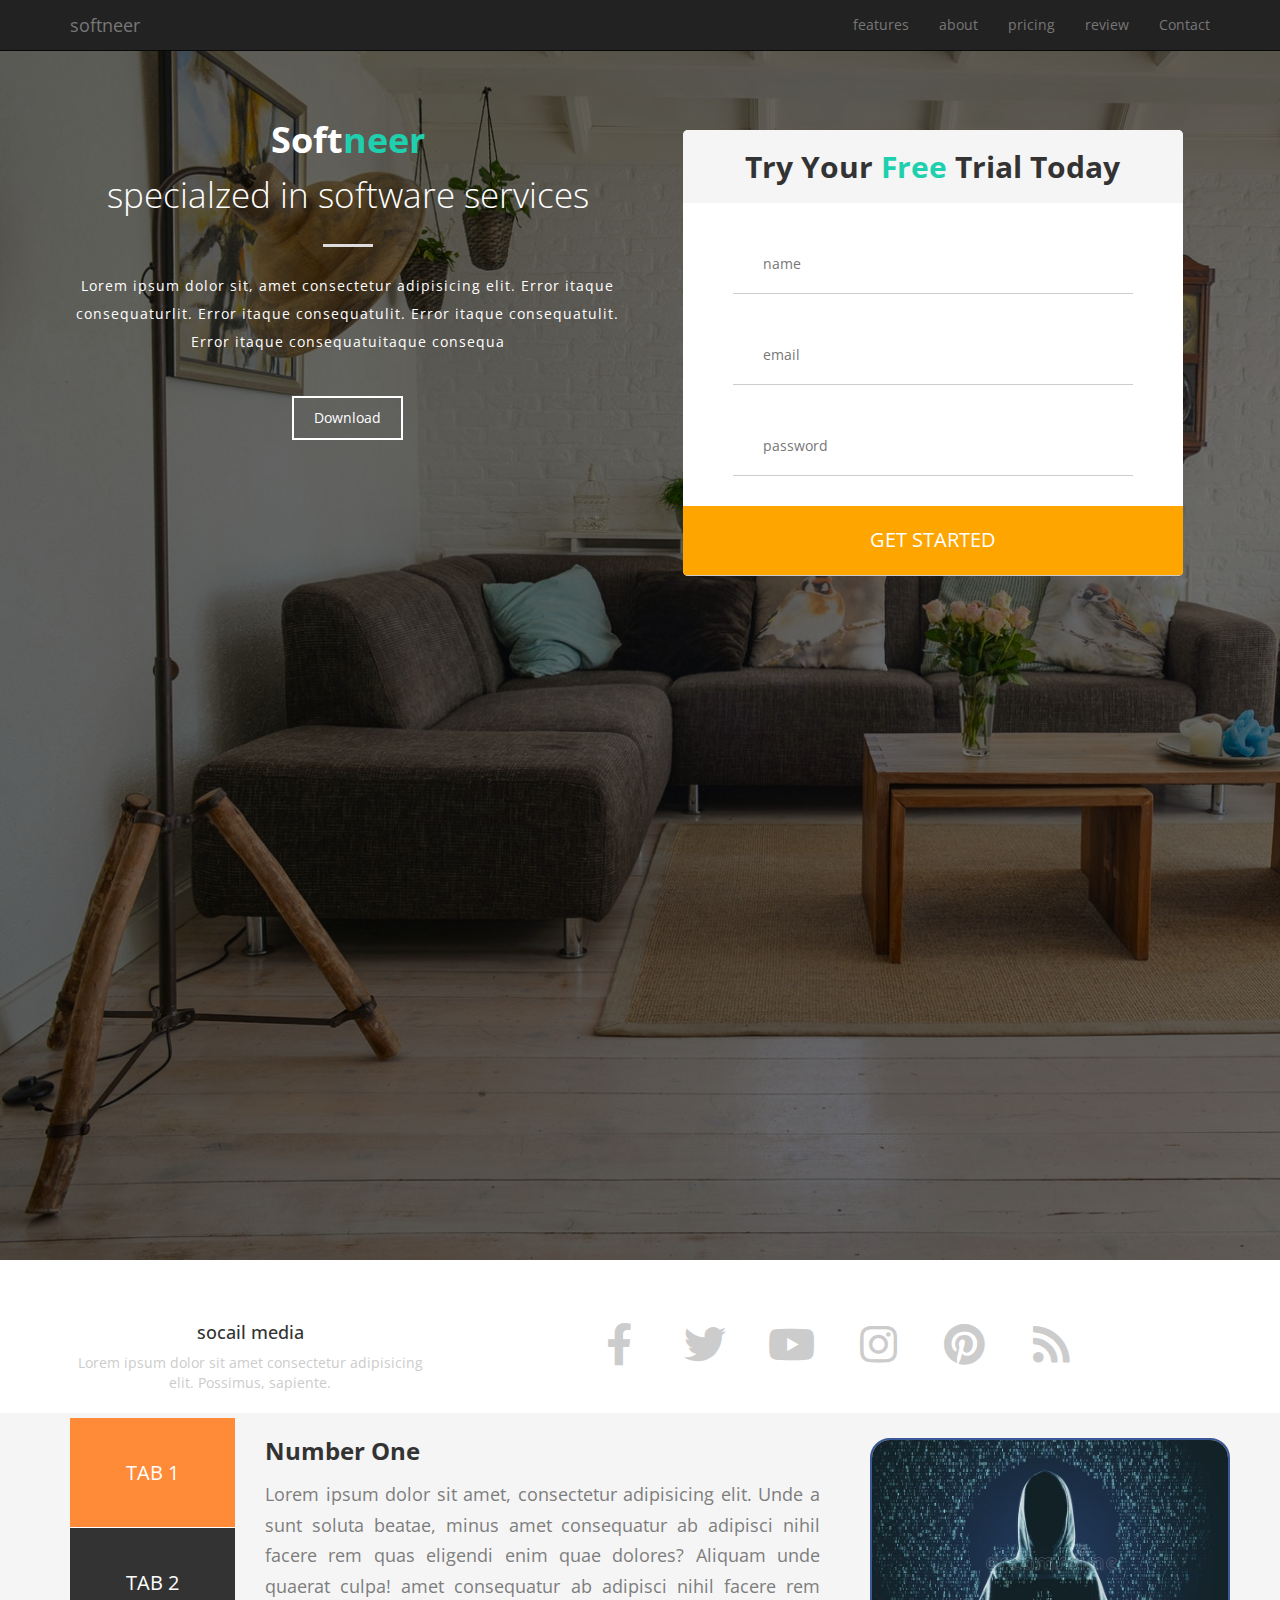
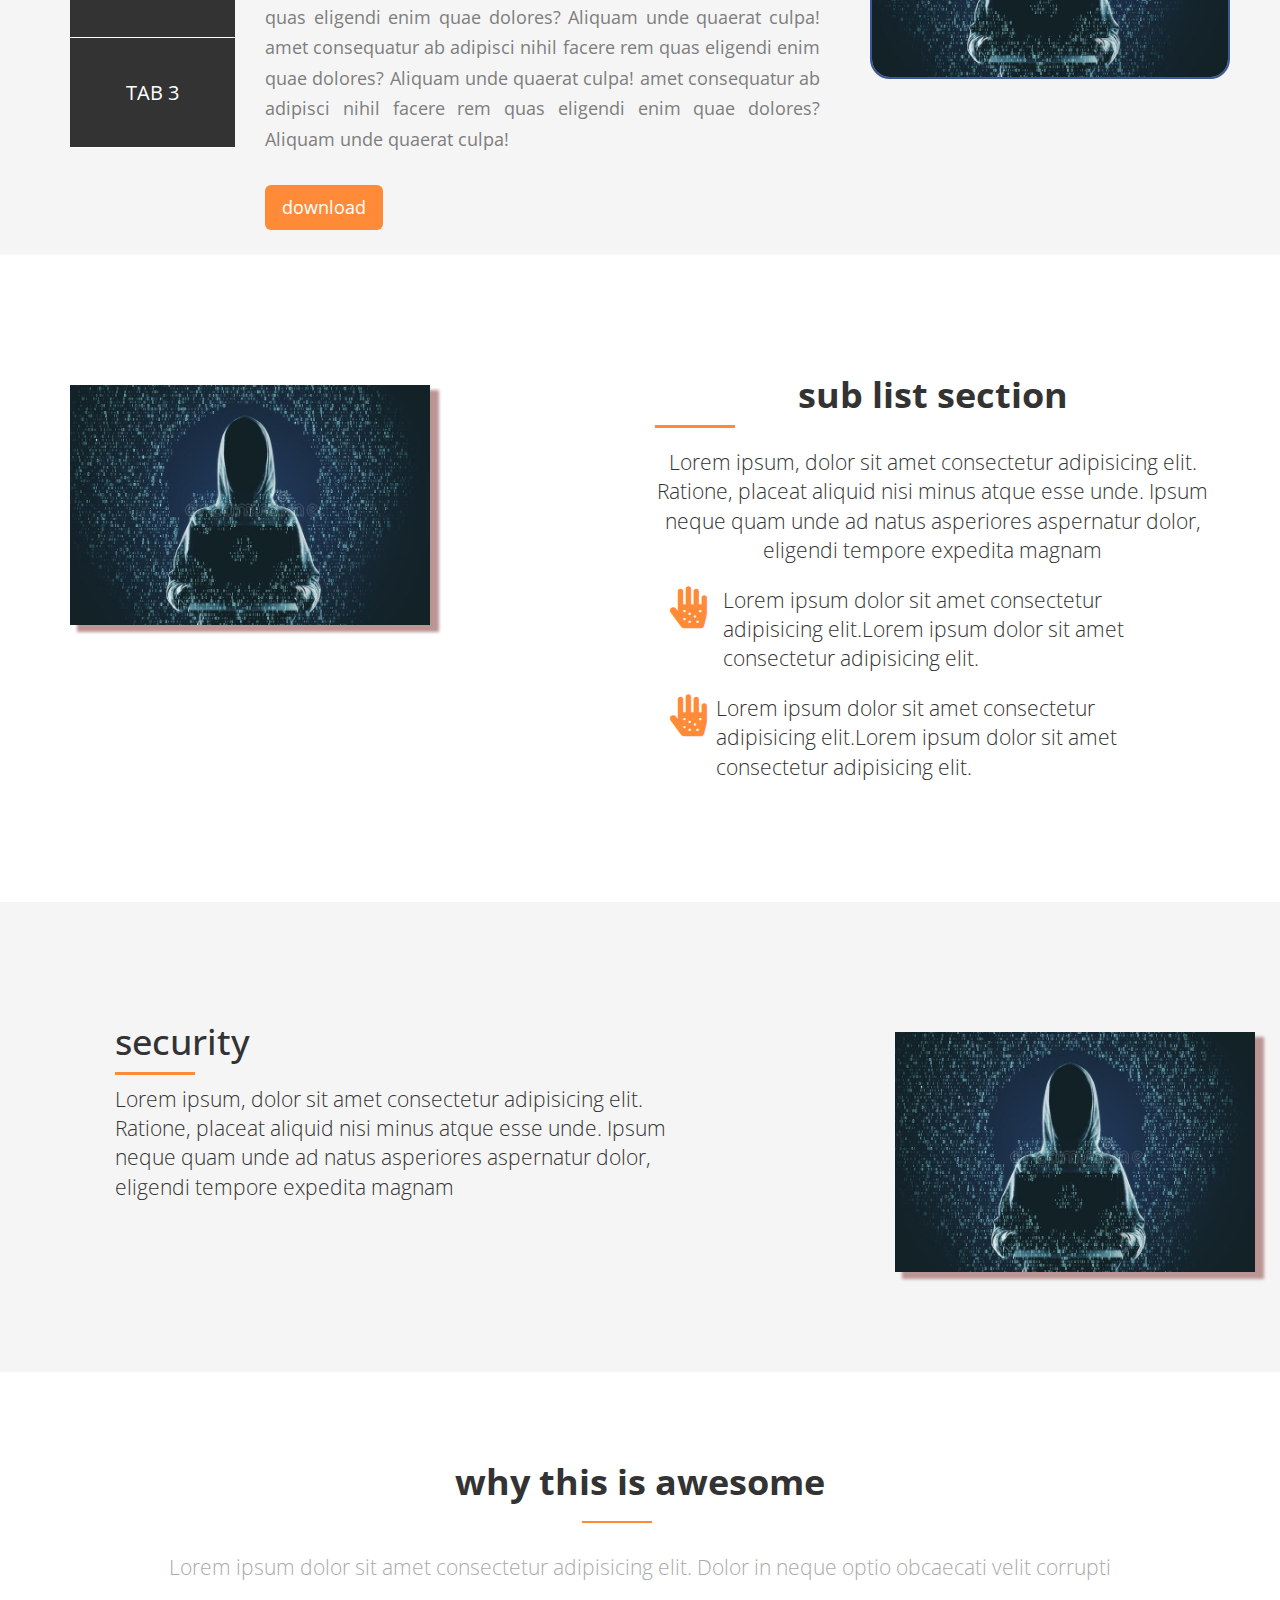
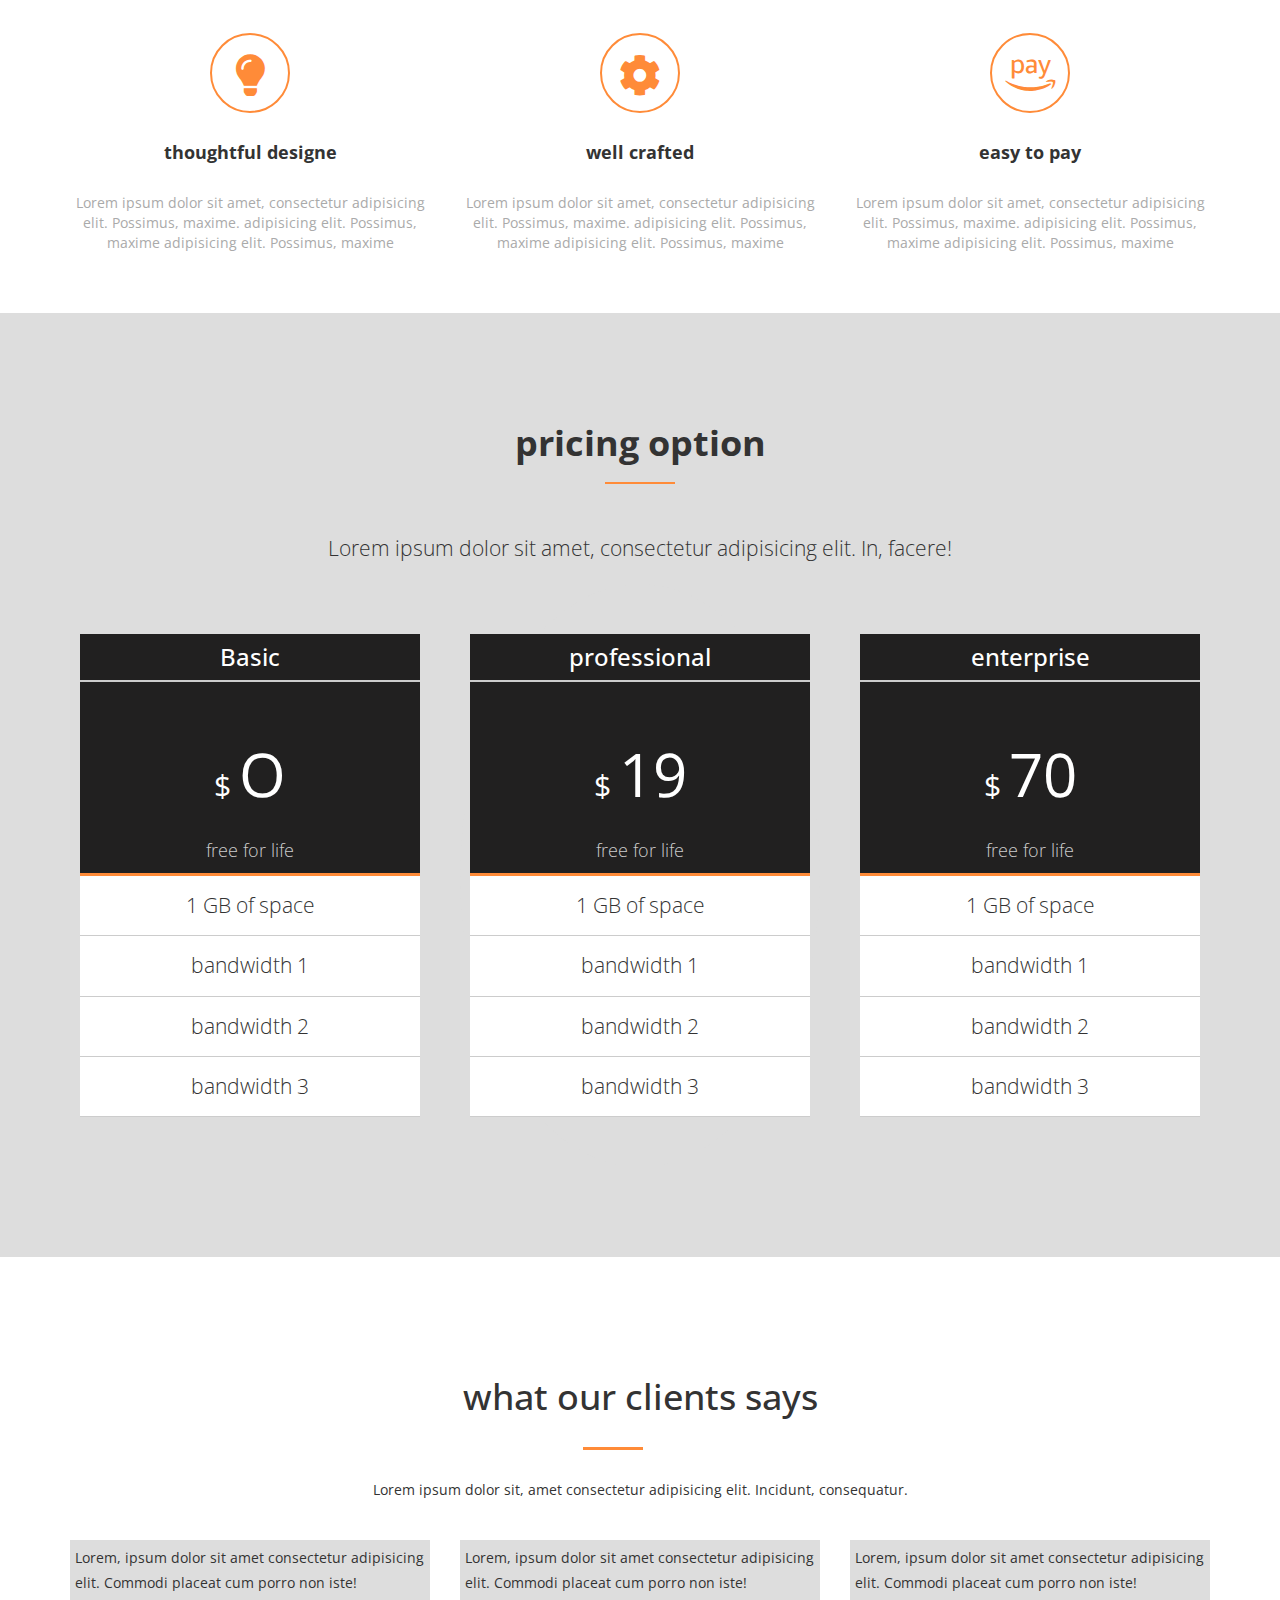
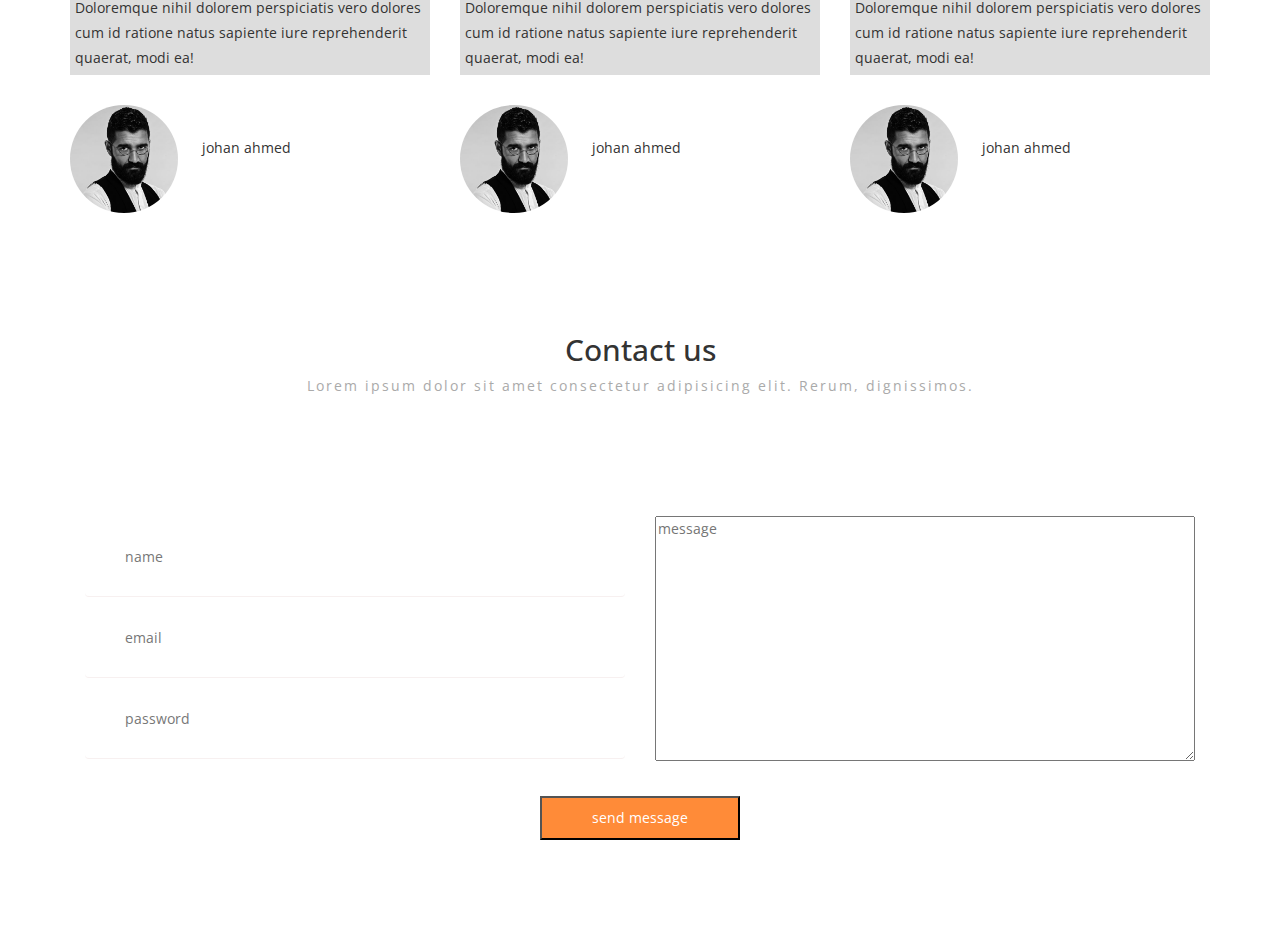
<file: index.html>
<!doctype html>
<html lang="en">
  <head>
    <!-- Required meta tags -->
    <meta charset="utf-8">
    <meta name="viewport" content="width=device-width, initial-scale=1, shrink-to-fit=no">

    <!-- Bootstrap CSS -->
    <link rel="stylesheet" href="css/bootstrap.css">
    <link rel="stylesheet" href="css/testcss.css">
    <link rel="stylesheet" href="css/all.min.css">
    <link href="https://fonts.googleapis.com/css2?family=Open+Sans:ital,wght@0,300;0,400;1,300&display=swap" rel="stylesheet">

    <title>Hello, world!</title>
  </head>
  <body>  
    <nav class="navbar navbar-inverse navbar-fixed-top" role="navigation" id="navbar">
      <div class="container">
        <!-- Brand and toggle get grouped for better mobile display -->
        <div class="navbar-header ">
          <button type="button" class="navbar-toggle" data-toggle="collapse" data-target="#x">
            <span class="sr-only">Toggle navigation</span>
            <span class="icon-bar"></span>
            <span class="icon-bar"></span>
            <span class="icon-bar"></span>
          </button>
          <a class="navbar-brand" href="#">softneer</a>
        </div>
    
        <div class="collapse navbar-collapse" id="x">
        
          <ul class="nav navbar-nav navbar-right ">
            <li><a href="#">features</a></li>
            <li><a href="#">about</a></li>
            <li><a href="#">pricing </a></li>
            <li><a href="#">review</a></li>
            <li><a href="#">Contact</a></li>


          </ul>
        </div><!-- /.navbar-collapse -->
      </div><!-- /.container-fluid -->
    </nav>  
      <div class="header">
        <div class="overlay">
          <div class="container">
            <div class="row">
              <div class="col-lg-6">
                <h1 class="text-center-xs text-center-sm">Soft<span>neer</span></h1>
                <p class="lead text-center-xs text-center-sm">specialzed in  software services </p>
                <p class="text-center-xs text-center-sm">Lorem ipsum dolor sit, amet consectetur adipisicing elit. Error itaque consequaturlit. Error itaque consequatulit. Error itaque consequatulit. Error itaque consequatuitaque consequa
                </p>
                <button class="text-center-xs">Download</button>
              </div>
              <div class="col-lg-6 ">
                <form class="center-block ">
                  <h2 class="text-center">try your <span>free</span> trial today </h2>
                  <input class="form-control" type="text" placeholder="name">
                  <input class = "form-control" type="email" placeholder="email">
                  <input class="form-control" type="password" placeholder="password">
                  <input class="sub btn btn-block" type="submit" value="get Started">

                </form>
              </div>

            </div>

          </div>

        </div>

      </div>
      
      <div class="social-section">
        <div class="container">
          <div class="row ">
            <div class="col-md-4 col-xs-12">
            <h4 class="text-center-xs text-center-sm">socail media</h4>
            <p class="text-center-xs text-center-sm">Lorem ipsum dolor sit amet consectetur adipisicing elit. Possimus, sapiente.</p>
            </div>
            <div class="col-md-8 col-xs-12 text-center-sm">
               <i class="fab fa-facebook-f fa-3x fa-fw  "></i>
               <i class="fab fa-twitter fa-3x fa-fw"></i>
               <i class="fab fa-youtube fa-3x fa-fw"></i>
               <i class="fab fa-instagram fa-3x fa-fw"></i>
               <i class="fab fa-pinterest fa-3x fa-fw"></i>
               <i class="fas fa-rss fa-3x fa-fw"></i>
              </div>
          </div>
        </div>
      </div>

      <div class="tab-section">
        <div class="container">
          <div class="row">
            <div class="col-md-2 col-xs-4">
              <ul class="item-switch list-unstyled tab-switch text-center">
                <li data-class='tab-one' class="selected">tab 1</li>
                <li data-class="tab-two" >tab 2</li>
                <li  data-class="tab-three">tab 3</li>
              </ul>
            </div>
            <div class="col-md-6  col-xs-8">
              <div class="tab-content">
                <div class="tabs tab-one">
                  <h3>Number One</h3>
                  <p>Lorem ipsum dolor sit amet, consectetur adipisicing elit. Unde a sunt soluta beatae, minus 
                    amet consequatur ab adipisci nihil facere rem quas eligendi enim quae dolores? Aliquam unde quaerat culpa!
                    amet consequatur ab adipisci nihil facere rem quas eligendi enim quae dolores? Aliquam unde quaerat culpa!
                    amet consequatur ab adipisci nihil facere rem quas eligendi enim quae dolores? Aliquam unde quaerat culpa!
                    amet consequatur ab adipisci nihil facere rem quas eligendi enim quae dolores? Aliquam unde quaerat culpa!

                  </p>
                  <button class="btn btn-lg">download</button>

                </div>
                <div class="tabs tab-two">
                  <h3>Number Twe</h3>
                  <p>Lorem ipsum dolor sit amet, consectetur adipisicing elit. Unde a sunt soluta beatae, minus 
                    amet consequatur ab adipisci nihil facere rem quas eligendi enim quae dolores? Aliquam unde quaerat culpa!
                    amet consequatur ab adipisci nihil facere rem quas eligendi enim quae dolores? Aliquam unde quaerat culpa!
                    amet consequatur ab adipisci nihil facere rem quas eligendi enim quae dolores? Aliquam unde quaerat culpa!
                    amet consequatur ab adipisci nihil facere rem quas eligendi enim quae dolores? Aliquam unde quaerat culpa!

                  </p>
                  <button class="btn btn-lg">download</button>

                </div>

                <div class="tabs tab-three">
                  <h3>Number Three </h3>
                  <p>Lorem ipsum dolor sit amet, consectetur adipisicing elit. Unde a sunt soluta beatae, minus 
                    amet consequatur ab adipisci nihil facere rem quas eligendi enim quae dolores? Aliquam unde quaerat culpa!
                    amet consequatur ab adipisci nihil facere rem quas eligendi enim quae dolores? Aliquam unde quaerat culpa!
                    amet consequatur ab adipisci nihil facere rem quas eligendi enim quae dolores? Aliquam unde quaerat culpa!
                    amet consequatur ab adipisci nihil facere rem quas eligendi enim quae dolores? Aliquam unde quaerat culpa!

                  </p>
                  <button class="btn btn-lg">download</button>

                </div>

              </div>  
            </div>
            <div class="col-md-4 third"> 
              <img class="img-responsive center-block" src="images/hack.jpg" alt="">
            </div>

          </div>
        </div>
      </div>

      <div class="article">
        <div class="container">
          <div class="row">
            <div class="col-lg-4 col-xs-12 col-sm-6">
              <img class="img-responsive center-block" src="images/hack.jpg" alt="">
            </div>
            <div class="col-lg-6 col-lg-offset-2 col-xs-12 col-sm-6">
                <h5 class="h1 text-center-xs text-center-sm">sub list section</h2>
                <p class="lead text-center-xs text-center-sm">Lorem ipsum, dolor sit amet consectetur adipisicing elit. Ratione, placeat aliquid nisi minus atque esse unde. Ipsum neque quam unde ad natus asperiores aspernatur dolor, eligendi tempore expedita magnam</p>
                <i class="fas fa-allergies col-lg-1 fa-3x fa-fw col-xs-2"></i>
                <p class="col-lg-10 col-xs-10 lead">Lorem ipsum dolor sit amet consectetur adipisicing elit.Lorem ipsum dolor sit amet consectetur adipisicing elit. </p>
                <i class="fas fa-allergies col-lg-1 fa-3x col-xs-2"></i>
                <p class="col-lg-11 lead col-xs-10">Lorem ipsum dolor sit amet consectetur adipisicing elit.Lorem ipsum dolor sit amet consectetur adipisicing elit. </p>
            </div>

          </div>
        </div>
      </div>

      <!--start new section -->
      <div class="context ">
        <div class="container">
          <div class="row">
           
            <div class="col-lg-6">
                <h5 class="h1 text-center-xs">security</h2>
                <p class="lead text-center-xs">Lorem ipsum, dolor sit amet consectetur adipisicing elit. Ratione, placeat aliquid nisi minus atque esse unde. Ipsum neque quam unde ad natus asperiores aspernatur dolor, eligendi tempore expedita magnam</p>
            </div>
            <div class="col-lg-4  col-lg-offset-2">
              <img class="img-responsive center-block" src="images/hack.jpg" alt="">
            </div>

          </div>
        </div>
      </div>
      <!--start awesome section-->
      <div class="awesome text-center">
        <div class="container">
          <div class="row">
            <div class="head text-center">
              <h4 class="h1">why this is awesome</h4>
              <p class="lead">Lorem ipsum dolor sit amet consectetur adipisicing elit. Dolor in neque optio obcaecati velit corrupti</p>
            </div>
              <div class="col-lg-4">
                <i class="fas fa-lightbulb text-center fa-3x"></i>
                <h4 class="text-center">thoughtful designe </h2>
                <p>Lorem ipsum dolor sit amet, consectetur adipisicing elit. Possimus, maxime. adipisicing elit. Possimus, maxime adipisicing elit. Possimus, maxime</p>
              </div>
              <div class="col-lg-4 ">
                <i class="fas fa-cog center-block text-center fa-3x"></i>
                <h4 class="text-center">well crafted </h2>
                <p>Lorem ipsum dolor sit amet, consectetur adipisicing elit. Possimus, maxime. adipisicing elit. Possimus, maxime adipisicing elit. Possimus, maxime</p>
              </div>
              <div class="col-lg-4">
                <i class="fab fa-amazon-pay center-block text-center fa-3x"></i>
                <h4 class="text-center">easy to pay </h2>
                <p>Lorem ipsum dolor sit amet, consectetur adipisicing elit. Possimus, maxime. adipisicing elit. Possimus, maxime adipisicing elit. Possimus, maxime</p>
              </div>

            </div>
          </div>
      </div>
    
   <div class="price text-center">
     <div class="container">
       <h2 class="h1 text-center">pricing option </h2>
        <p class="lead text-center">Lorem ipsum dolor sit amet, consectetur adipisicing elit. In, facere!</p> 

       <div class="row">
         <div class="col-lg-4 col-sm-6">
           <div class="box">
           <h3>Basic</h3>
           <div>$ <span>O</span> </div>

            <p class="lead">free for life</p>
            <p class="lead">1 GB of space </p>
            <p class="lead">bandwidth 1  </p>
            <p  class="lead"> bandwidth 2</p>
            <p class="lead">bandwidth 3 </p>

         </div>
         </div>
         <div class="col-lg-4 col-sm-6">
          <div class="box reda">
            <h3>professional</h3>
            <div>$ <span>19</span> </div>

             <p class="lead">free for life</p>
             <p class="lead">1 GB of space </p>
             <p class="lead">bandwidth 1  </p>
             <p class="lead">bandwidth 2</p>
             <p class="lead">bandwidth 3 </p>
 
          </div>
         </div>
         <div class="col-lg-4 col-sm-6">
          <div class="box last">
            <h3>enterprise</h3>
              <div>$ <span>70</span> </div>
             <p class="lead">free for life</p>
             <p class="lead">1 GB of space </p>
             <p class="lead">bandwidth 1  </p>
             <p class="lead">bandwidth 2</p>
             <p class="lead">bandwidth 3 </p>
 
          </div>
         </div>


       </div>
     </div>
   </div>
   <div class="testonmial">
     <div class="container">
       <h4 class="h1 text-center"> what our clients says</h4>
       <p class="text-center">Lorem ipsum dolor sit, amet consectetur adipisicing elit. Incidunt, consequatur.</p>
       <div class="row">
         <div class="col-lg-4 col-sm-6">
           <p>Lorem, ipsum dolor sit amet consectetur adipisicing elit. Commodi placeat cum porro non iste! Doloremque nihil dolorem perspiciatis vero dolores cum id ratione natus sapiente iure reprehenderit quaerat, modi ea!</p>
           <img class="img-responsive" src="images/Person_1.jpg" alt=""> 
           <span>johan ahmed </span>
           
         </div>
         <div class="col-lg-4 col-sm-6">
            <p>Lorem, ipsum dolor sit amet consectetur adipisicing elit. Commodi placeat cum porro non iste! Doloremque nihil dolorem perspiciatis vero dolores cum id ratione natus sapiente iure reprehenderit quaerat, modi ea!</p>
            <img class="img-responsive" src="images/Person_1.jpg" alt=""> 
            <span>johan ahmed </span>
         </div>
         <div class="col-lg-4 col-sm-6">
          <p>Lorem, ipsum dolor sit amet consectetur adipisicing elit. Commodi placeat cum porro non iste! Doloremque nihil dolorem perspiciatis vero dolores cum id ratione natus sapiente iure reprehenderit quaerat, modi ea!</p>
          <img  class="img-responsive" src="images/Person_1.jpg" alt=""> 
          <span>johan ahmed </span>
         </div>

       </div>
     </div>
   </div>
   <div class="contact text-center">

     <div class="container">
       <h2>Contact us </h2>
       <p>Lorem ipsum dolor sit amet consectetur adipisicing elit. Rerum, dignissimos.</p>
       <div class="row">
         <div class="col-lg-6">
           <form class="">
             <input class="form-control" type="text" placeholder="name">
             <input class="form-control" type="Email"  placeholder="email">
             <input class="form-control"type="password" placeholder="password">
           </form>

         </div>
         <div class="col-lg-6"> 
           <textarea placeholder="message"></textarea>
           </div>
           <button>send message</button>


       </div>
     </div>
   </div>
 
    <script src="jquery lib/jquery-1.11.1.min.js"></script>
    <script src="js/bootstrap.min.js" ></script>
    <script src="js/test.js"></script>

  </body>
</html>
</file>
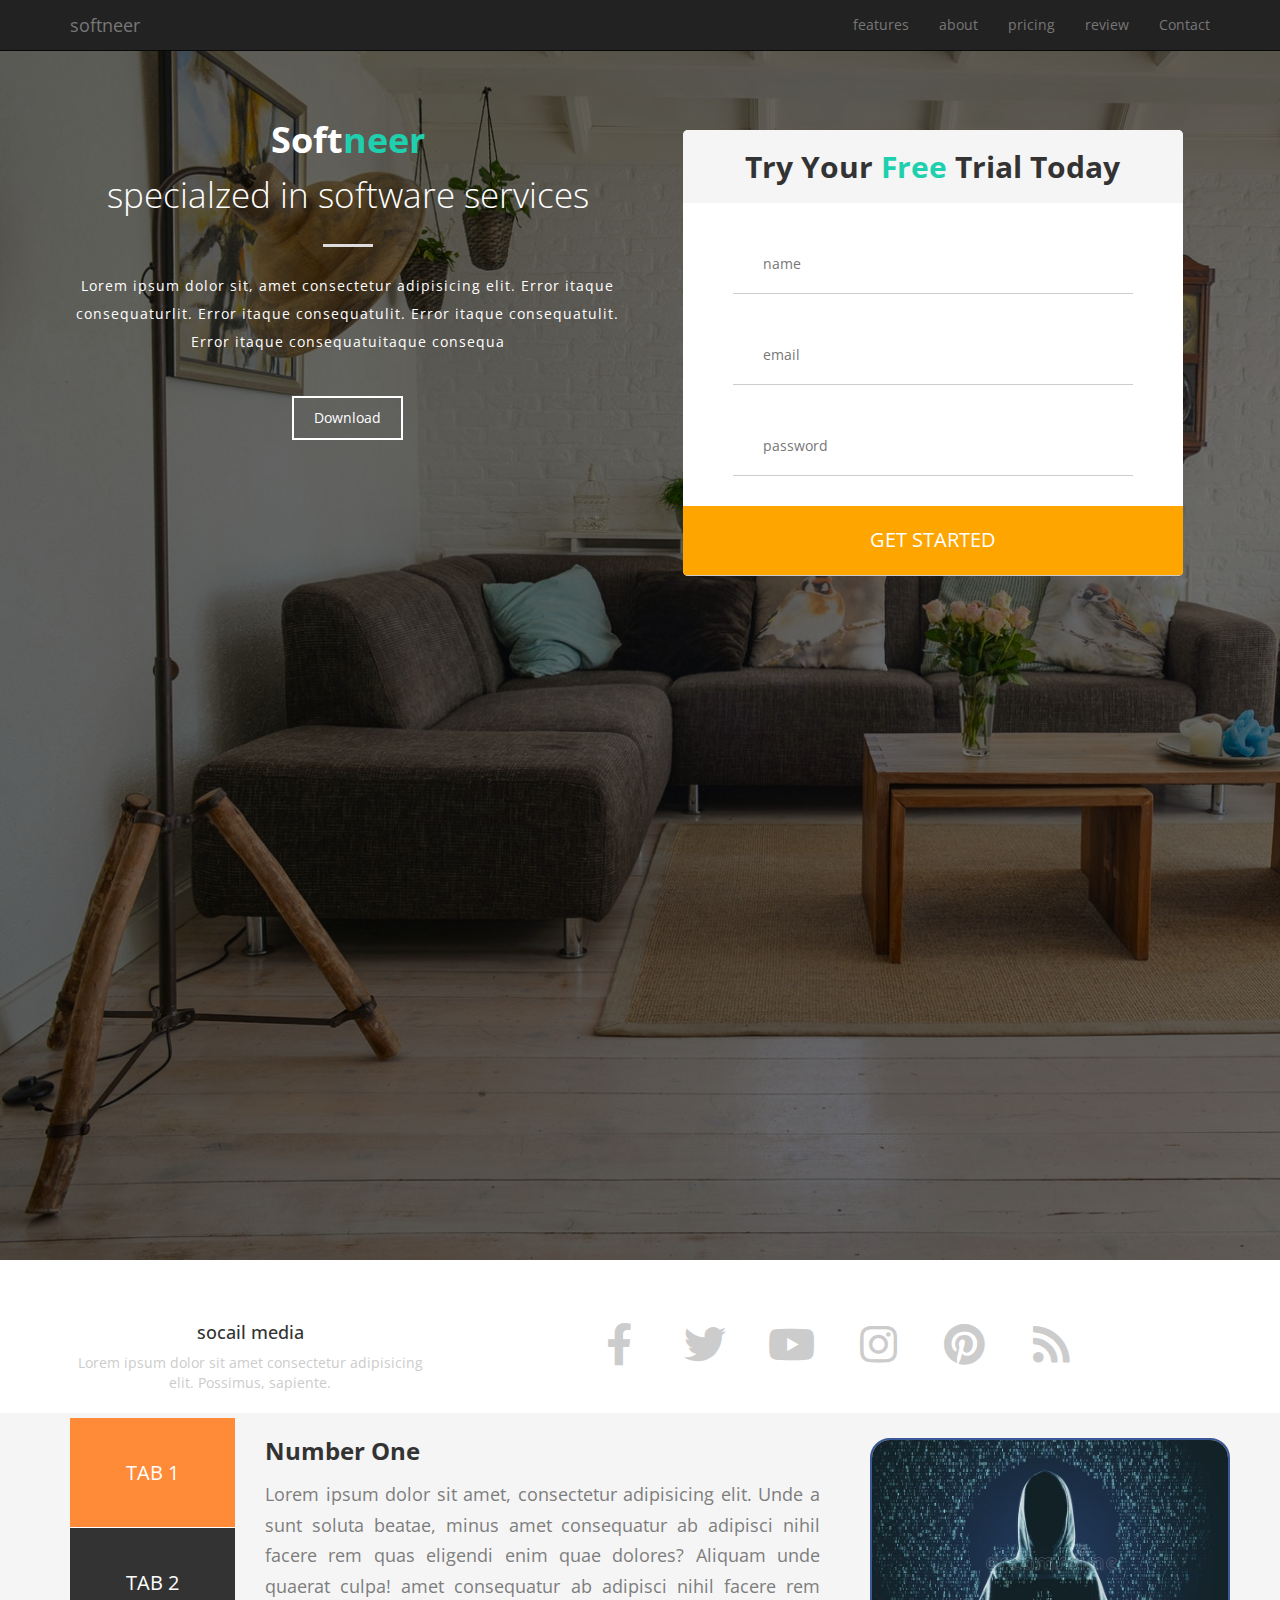
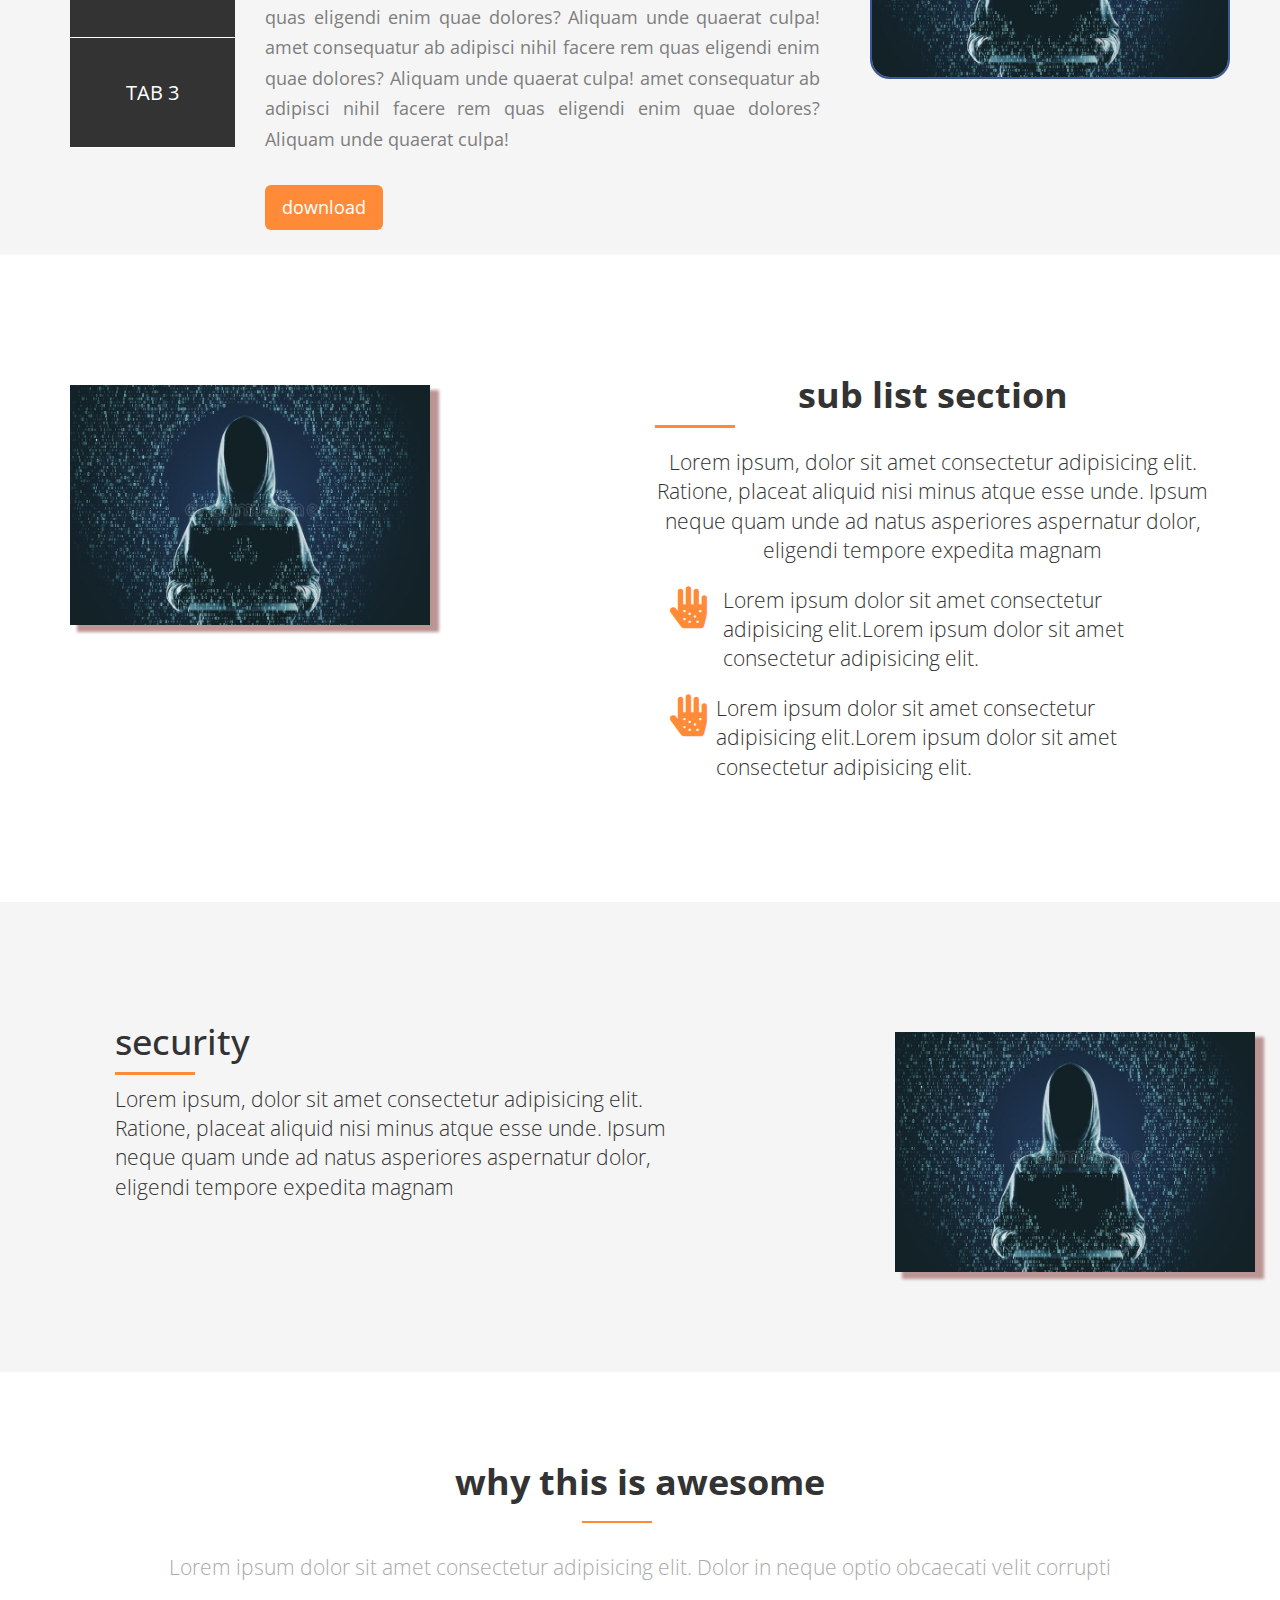
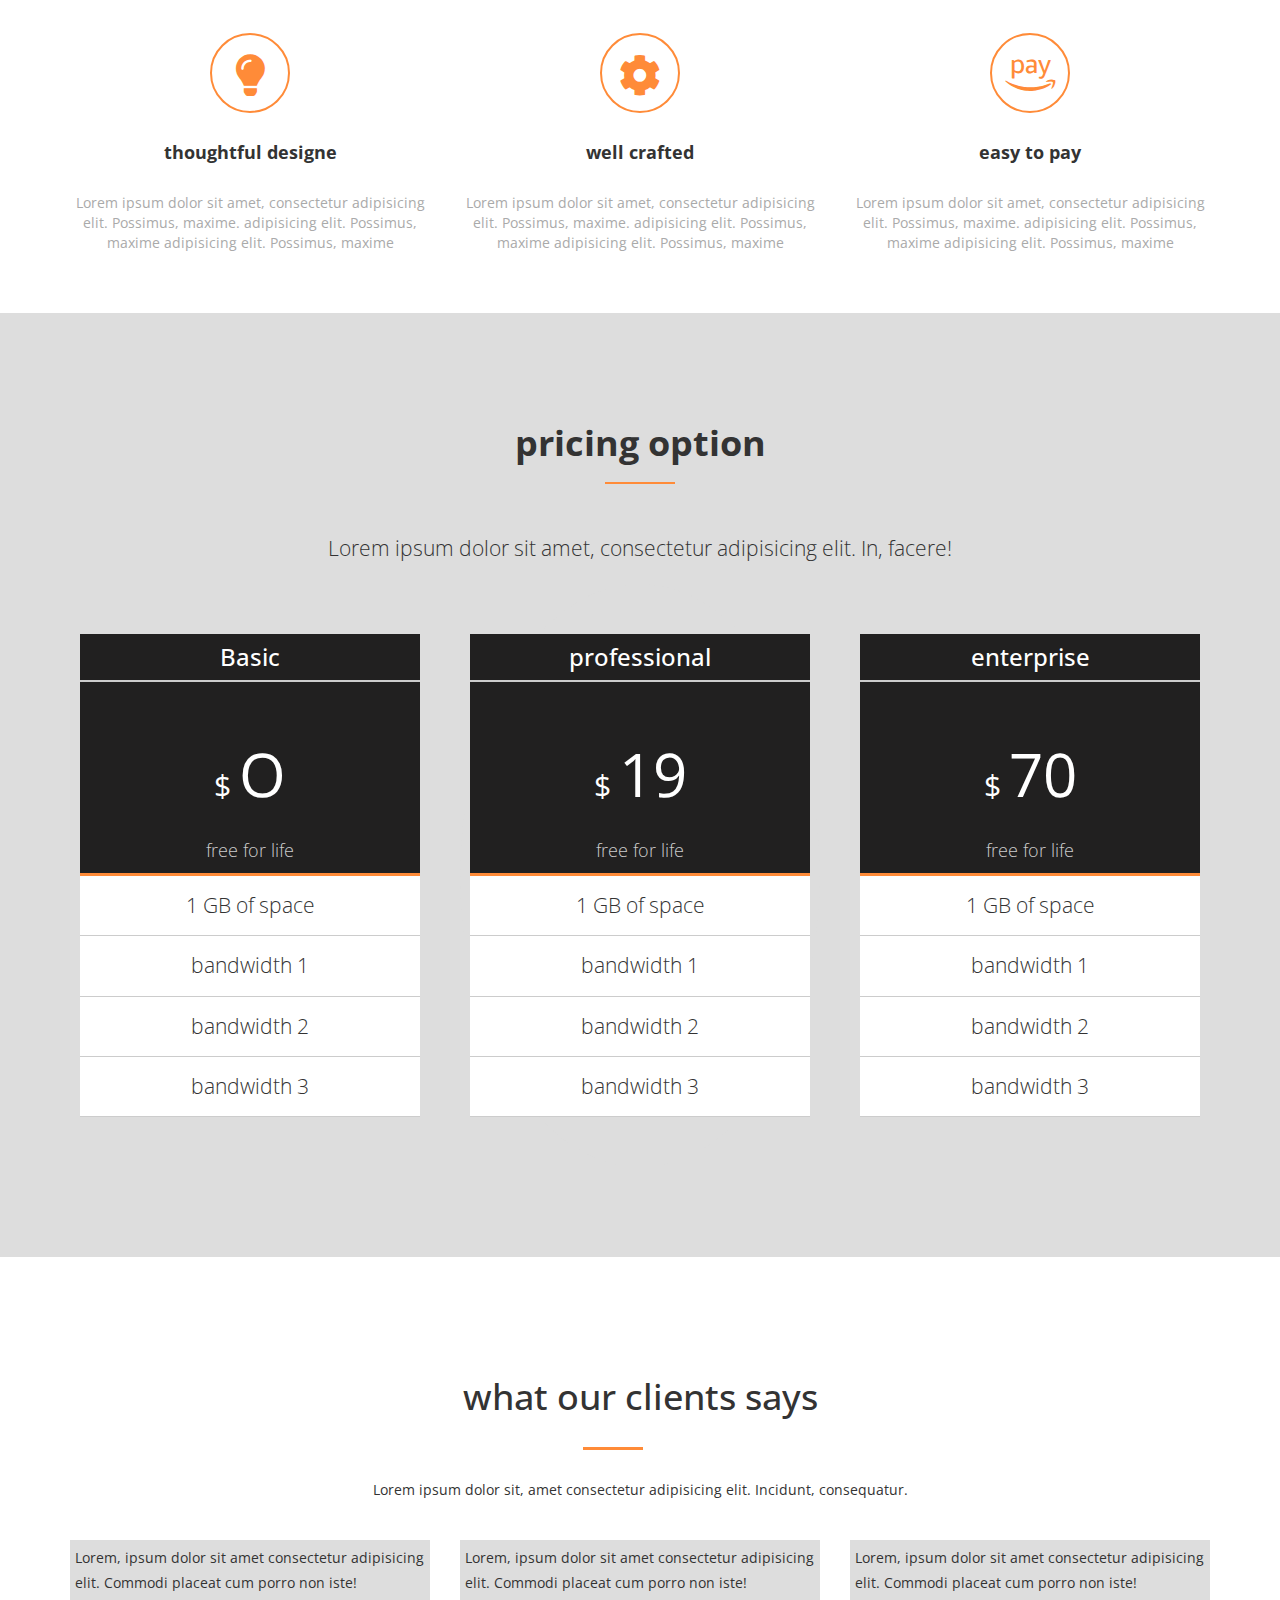
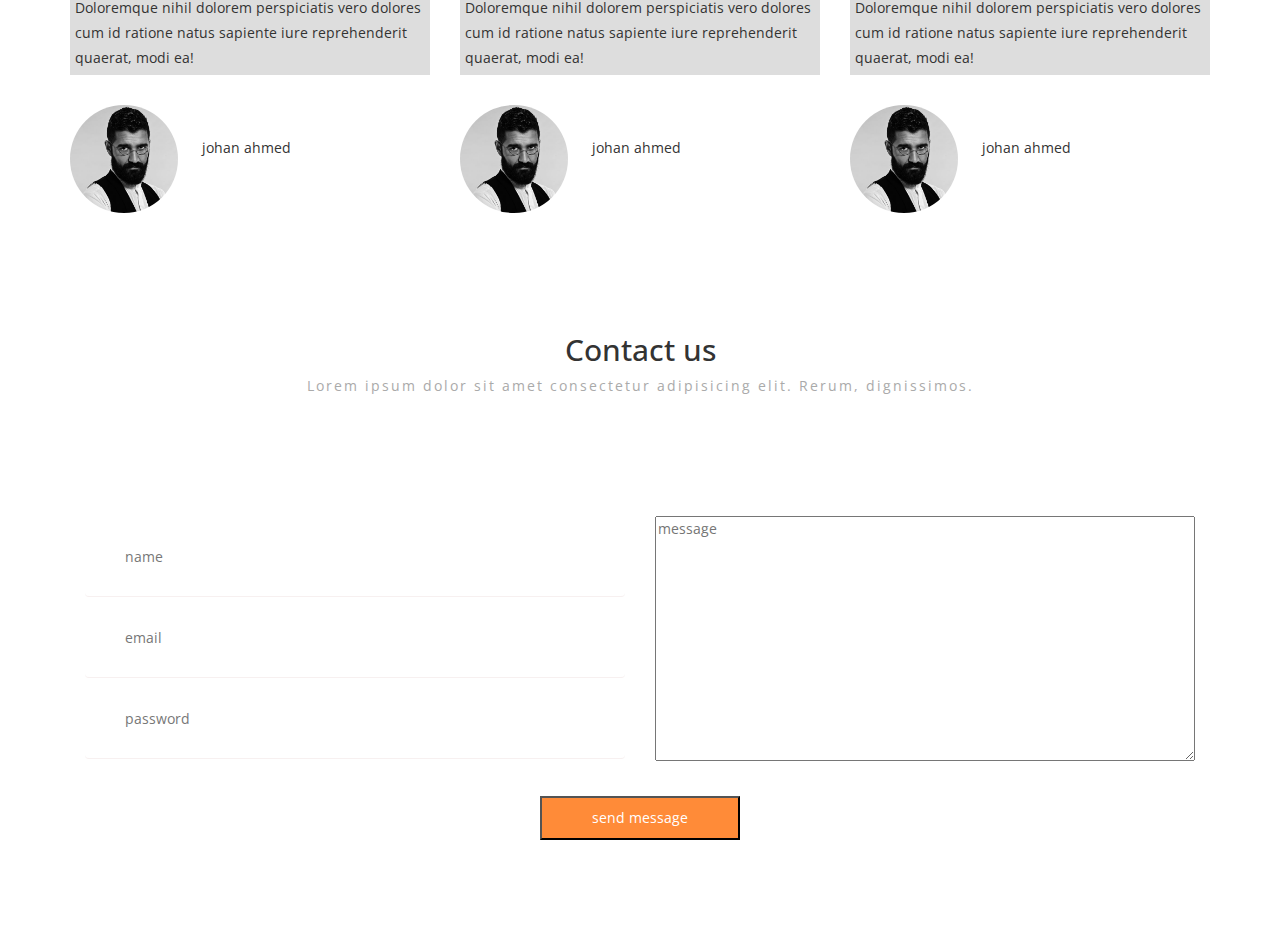
<file: test.html>
<!doctype html>
<html lang="en">
  <head>
    <!-- Required meta tags -->
    <meta charset="utf-8">
    <meta name="viewport" content="width=device-width, initial-scale=1, shrink-to-fit=no">

    <!-- Bootstrap CSS -->
    <link rel="stylesheet" href="css/bootstrap.css">
    <link rel="stylesheet" href="css/testcss.css">
    <link rel="stylesheet" href="css/all.min.css">
    <link href="https://fonts.googleapis.com/css2?family=Open+Sans:ital,wght@0,300;0,400;1,300&display=swap" rel="stylesheet">

    <title>Hello, world!</title>
  </head>
  <body>  
    <nav class="navbar navbar-inverse navbar-fixed-top" role="navigation" id="navbar">
      <div class="container">
        <!-- Brand and toggle get grouped for better mobile display -->
        <div class="navbar-header ">
          <button type="button" class="navbar-toggle" data-toggle="collapse" data-target="#x">
            <span class="sr-only">Toggle navigation</span>
            <span class="icon-bar"></span>
            <span class="icon-bar"></span>
            <span class="icon-bar"></span>
          </button>
          <a class="navbar-brand" href="#">softneer</a>
        </div>
    
        <div class="collapse navbar-collapse" id="x">
        
          <ul class="nav navbar-nav navbar-right ">
            <li><a href="#">features</a></li>
            <li><a href="#">about</a></li>
            <li><a href="#">pricing </a></li>
            <li><a href="#">review</a></li>
            <li><a href="#">Contact</a></li>


          </ul>
        </div><!-- /.navbar-collapse -->
      </div><!-- /.container-fluid -->
    </nav>  
      <div class="header">
        <div class="overlay">
          <div class="container">
            <div class="row">
              <div class="col-lg-6">
                <h1 class="text-center-xs text-center-sm">Soft<span>neer</span></h1>
                <p class="lead text-center-xs text-center-sm">specialzed in  software services </p>
                <p class="text-center-xs text-center-sm">Lorem ipsum dolor sit, amet consectetur adipisicing elit. Error itaque consequaturlit. Error itaque consequatulit. Error itaque consequatulit. Error itaque consequatuitaque consequa
                </p>
                <button class="text-center-xs">Download</button>
              </div>
              <div class="col-lg-6 ">
                <form class="center-block ">
                  <h2 class="text-center">try your <span>free</span> trial today </h2>
                  <input class="form-control" type="text" placeholder="name">
                  <input class = "form-control" type="email" placeholder="email">
                  <input class="form-control" type="password" placeholder="password">
                  <input class="sub btn btn-block" type="submit" value="get Started">

                </form>
              </div>

            </div>

          </div>

        </div>

      </div>
      
      <div class="social-section">
        <div class="container">
          <div class="row ">
            <div class="col-md-4 col-xs-12">
            <h4 class="text-center-xs text-center-sm">socail media</h4>
            <p class="text-center-xs text-center-sm">Lorem ipsum dolor sit amet consectetur adipisicing elit. Possimus, sapiente.</p>
            </div>
            <div class="col-md-8 col-xs-12 text-center-sm">
               <i class="fab fa-facebook-f fa-3x fa-fw  "></i>
               <i class="fab fa-twitter fa-3x fa-fw"></i>
               <i class="fab fa-youtube fa-3x fa-fw"></i>
               <i class="fab fa-instagram fa-3x fa-fw"></i>
               <i class="fab fa-pinterest fa-3x fa-fw"></i>
               <i class="fas fa-rss fa-3x fa-fw"></i>
              </div>
          </div>
        </div>
      </div>

      <div class="tab-section">
        <div class="container">
          <div class="row">
            <div class="col-md-2 col-xs-4">
              <ul class="item-switch list-unstyled tab-switch text-center">
                <li data-class='tab-one' class="selected">tab 1</li>
                <li data-class="tab-two" >tab 2</li>
                <li  data-class="tab-three">tab 3</li>
              </ul>
            </div>
            <div class="col-md-6  col-xs-8">
              <div class="tab-content">
                <div class="tabs tab-one">
                  <h3>Number One</h3>
                  <p>Lorem ipsum dolor sit amet, consectetur adipisicing elit. Unde a sunt soluta beatae, minus 
                    amet consequatur ab adipisci nihil facere rem quas eligendi enim quae dolores? Aliquam unde quaerat culpa!
                    amet consequatur ab adipisci nihil facere rem quas eligendi enim quae dolores? Aliquam unde quaerat culpa!
                    amet consequatur ab adipisci nihil facere rem quas eligendi enim quae dolores? Aliquam unde quaerat culpa!
                    amet consequatur ab adipisci nihil facere rem quas eligendi enim quae dolores? Aliquam unde quaerat culpa!

                  </p>
                  <button class="btn btn-lg">download</button>

                </div>
                <div class="tabs tab-two">
                  <h3>Number Twe</h3>
                  <p>Lorem ipsum dolor sit amet, consectetur adipisicing elit. Unde a sunt soluta beatae, minus 
                    amet consequatur ab adipisci nihil facere rem quas eligendi enim quae dolores? Aliquam unde quaerat culpa!
                    amet consequatur ab adipisci nihil facere rem quas eligendi enim quae dolores? Aliquam unde quaerat culpa!
                    amet consequatur ab adipisci nihil facere rem quas eligendi enim quae dolores? Aliquam unde quaerat culpa!
                    amet consequatur ab adipisci nihil facere rem quas eligendi enim quae dolores? Aliquam unde quaerat culpa!

                  </p>
                  <button class="btn btn-lg">download</button>

                </div>

                <div class="tabs tab-three">
                  <h3>Number Three </h3>
                  <p>Lorem ipsum dolor sit amet, consectetur adipisicing elit. Unde a sunt soluta beatae, minus 
                    amet consequatur ab adipisci nihil facere rem quas eligendi enim quae dolores? Aliquam unde quaerat culpa!
                    amet consequatur ab adipisci nihil facere rem quas eligendi enim quae dolores? Aliquam unde quaerat culpa!
                    amet consequatur ab adipisci nihil facere rem quas eligendi enim quae dolores? Aliquam unde quaerat culpa!
                    amet consequatur ab adipisci nihil facere rem quas eligendi enim quae dolores? Aliquam unde quaerat culpa!

                  </p>
                  <button class="btn btn-lg">download</button>

                </div>

              </div>  
            </div>
            <div class="col-md-4 third"> 
              <img class="img-responsive center-block" src="images/hack.jpg" alt="">
            </div>

          </div>
        </div>
      </div>

      <div class="article">
        <div class="container">
          <div class="row">
            <div class="col-lg-4 col-xs-12 col-sm-6">
              <img class="img-responsive center-block" src="images/hack.jpg" alt="">
            </div>
            <div class="col-lg-6 col-lg-offset-2 col-xs-12 col-sm-6">
                <h5 class="h1 text-center-xs text-center-sm">sub list section</h2>
                <p class="lead text-center-xs text-center-sm">Lorem ipsum, dolor sit amet consectetur adipisicing elit. Ratione, placeat aliquid nisi minus atque esse unde. Ipsum neque quam unde ad natus asperiores aspernatur dolor, eligendi tempore expedita magnam</p>
                <i class="fas fa-allergies col-lg-1 fa-3x fa-fw col-xs-2"></i>
                <p class="col-lg-10 col-xs-10 lead">Lorem ipsum dolor sit amet consectetur adipisicing elit.Lorem ipsum dolor sit amet consectetur adipisicing elit. </p>
                <i class="fas fa-allergies col-lg-1 fa-3x col-xs-2"></i>
                <p class="col-lg-11 lead col-xs-10">Lorem ipsum dolor sit amet consectetur adipisicing elit.Lorem ipsum dolor sit amet consectetur adipisicing elit. </p>
            </div>

          </div>
        </div>
      </div>

      <!--start new section -->
      <div class="context ">
        <div class="container">
          <div class="row">
           
            <div class="col-lg-6">
                <h5 class="h1 text-center-xs">security</h2>
                <p class="lead text-center-xs">Lorem ipsum, dolor sit amet consectetur adipisicing elit. Ratione, placeat aliquid nisi minus atque esse unde. Ipsum neque quam unde ad natus asperiores aspernatur dolor, eligendi tempore expedita magnam</p>
            </div>
            <div class="col-lg-4  col-lg-offset-2">
              <img class="img-responsive center-block" src="images/hack.jpg" alt="">
            </div>

          </div>
        </div>
      </div>
      <!--start awesome section-->
      <div class="awesome text-center">
        <div class="container">
          <div class="row">
            <div class="head text-center">
              <h4 class="h1">why this is awesome</h4>
              <p class="lead">Lorem ipsum dolor sit amet consectetur adipisicing elit. Dolor in neque optio obcaecati velit corrupti</p>
            </div>
              <div class="col-lg-4">
                <i class="fas fa-lightbulb text-center fa-3x"></i>
                <h4 class="text-center">thoughtful designe </h2>
                <p>Lorem ipsum dolor sit amet, consectetur adipisicing elit. Possimus, maxime. adipisicing elit. Possimus, maxime adipisicing elit. Possimus, maxime</p>
              </div>
              <div class="col-lg-4 ">
                <i class="fas fa-cog center-block text-center fa-3x"></i>
                <h4 class="text-center">well crafted </h2>
                <p>Lorem ipsum dolor sit amet, consectetur adipisicing elit. Possimus, maxime. adipisicing elit. Possimus, maxime adipisicing elit. Possimus, maxime</p>
              </div>
              <div class="col-lg-4">
                <i class="fab fa-amazon-pay center-block text-center fa-3x"></i>
                <h4 class="text-center">easy to pay </h2>
                <p>Lorem ipsum dolor sit amet, consectetur adipisicing elit. Possimus, maxime. adipisicing elit. Possimus, maxime adipisicing elit. Possimus, maxime</p>
              </div>

            </div>
          </div>
      </div>
    
   <div class="price text-center">
     <div class="container">
       <h2 class="h1 text-center">pricing option </h2>
        <p class="lead text-center">Lorem ipsum dolor sit amet, consectetur adipisicing elit. In, facere!</p> 

       <div class="row">
         <div class="col-lg-4 col-sm-6">
           <div class="box">
           <h3>Basic</h3>
           <div>$ <span>O</span> </div>

            <p class="lead">free for life</p>
            <p class="lead">1 GB of space </p>
            <p class="lead">bandwidth 1  </p>
            <p  class="lead"> bandwidth 2</p>
            <p class="lead">bandwidth 3 </p>

         </div>
         </div>
         <div class="col-lg-4 col-sm-6">
          <div class="box reda">
            <h3>professional</h3>
            <div>$ <span>19</span> </div>

             <p class="lead">free for life</p>
             <p class="lead">1 GB of space </p>
             <p class="lead">bandwidth 1  </p>
             <p class="lead">bandwidth 2</p>
             <p class="lead">bandwidth 3 </p>
 
          </div>
         </div>
         <div class="col-lg-4 col-sm-6">
          <div class="box last">
            <h3>enterprise</h3>
              <div>$ <span>70</span> </div>
             <p class="lead">free for life</p>
             <p class="lead">1 GB of space </p>
             <p class="lead">bandwidth 1  </p>
             <p class="lead">bandwidth 2</p>
             <p class="lead">bandwidth 3 </p>
 
          </div>
         </div>


       </div>
     </div>
   </div>
   <div class="testonmial">
     <div class="container">
       <h4 class="h1 text-center"> what our clients says</h4>
       <p class="text-center">Lorem ipsum dolor sit, amet consectetur adipisicing elit. Incidunt, consequatur.</p>
       <div class="row">
         <div class="col-lg-4 col-sm-6">
           <p>Lorem, ipsum dolor sit amet consectetur adipisicing elit. Commodi placeat cum porro non iste! Doloremque nihil dolorem perspiciatis vero dolores cum id ratione natus sapiente iure reprehenderit quaerat, modi ea!</p>
           <img class="img-responsive" src="images/Person_1.jpg" alt=""> 
           <span>johan ahmed </span>
           
         </div>
         <div class="col-lg-4 col-sm-6">
            <p>Lorem, ipsum dolor sit amet consectetur adipisicing elit. Commodi placeat cum porro non iste! Doloremque nihil dolorem perspiciatis vero dolores cum id ratione natus sapiente iure reprehenderit quaerat, modi ea!</p>
            <img class="img-responsive" src="images/Person_1.jpg" alt=""> 
            <span>johan ahmed </span>
         </div>
         <div class="col-lg-4 col-sm-6">
          <p>Lorem, ipsum dolor sit amet consectetur adipisicing elit. Commodi placeat cum porro non iste! Doloremque nihil dolorem perspiciatis vero dolores cum id ratione natus sapiente iure reprehenderit quaerat, modi ea!</p>
          <img  class="img-responsive" src="images/Person_1.jpg" alt=""> 
          <span>johan ahmed </span>
         </div>

       </div>
     </div>
   </div>
   <div class="contact text-center">

     <div class="container">
       <h2>Contact us </h2>
       <p>Lorem ipsum dolor sit amet consectetur adipisicing elit. Rerum, dignissimos.</p>
       <div class="row">
         <div class="col-lg-6">
           <form class="">
             <input class="form-control" type="text" placeholder="name">
             <input class="form-control" type="Email"  placeholder="email">
             <input class="form-control"type="password" placeholder="password">
           </form>

         </div>
         <div class="col-lg-6"> 
           <textarea placeholder="message"></textarea>
           </div>
           <button>send message</button>


       </div>
     </div>
   </div>
 
    <script src="jquery lib/jquery-1.11.1.min.js"></script>
    <script src="js/bootstrap.min.js" ></script>
    <script src="js/test.js"></script>

  </body>
</html>
</file>
<file: css/testcss.css>
body{
  height:4000px;
  font-family: 'Open Sans', sans-serif;

}
.navbar {
}
.header {
  position: relative;
  background:url(../images/bg.jpg);
  background-size: cover;
  height:120vh;
  color:#fff;
  overflow: hidden;
}

.header .overlay{
  padding-top:100px;
  position: absolute;
  left:0;
  top: 0;
  width:100%;
  height:100%;
  background-color: rgba(0, 0, 0, 0.52);
}
.header .overlay h1 {
  font-weight: bold;
}
.header .overlay h1 span {
  color:#1fd0af;
}
.header h1 ~ .lead{
  font-size:35px;
}
.header h1 ~ .lead:after{
  content:"";
  display: block;
  width:50px;
  height:3px;
  background-color: #DDD;
  margin: 25px auto;
}
.header p:nth-of-type(2) {
  letter-spacing: 1px;
  line-height: 2;
}
.header button {
  background:transparent;
  padding:10px 20px; 
  border:2px solid #fff;

}
.header form {
  width:500px; 
  background-color:#FFF;
  border-radius: 5px;
  overflow: hidden;
}
@media (max-width:767px){
  .header form{
    width:100%;
    margin-top: 20px;
  
  }
  .header {
    height:150vh;
    margin:0;
    padding:0;
  }
  
}
@media (min-width:768px){
  .header{
    height:140vh;
  }
  .header form{
    margin-top: 30px;
  
  }
  .header button{
    margin:30px auto;
    margin-left: 40%;
  }
    .price .reda{
      background-color: #1fd0af;
      border-radius: 50%;
      transform: scale(1);
  }
  .testonmial{
    margin:100px 0
  
  }
  .testonmial .container h4{
    margin-bottom: 30px;
  }
  .testonmial .container h4::after{
    content:""; 
    display: block;
    height: 3px;
    width:60px;
    background-color: #ff8b38;
   margin-left: 45%;
   margin-top: 30px;
  }
  .testonmial .row p{
    background-color: #ddd;
    padding:5px;
    line-height: 25px;
    margin-top: 30px;
  
  }
  .testonmial .row img{
    width:30%;
    border-radius: 50%;
    margin-top: 20px;
    display: inline-block;
  }
  .testonmial .row span {
    padding-left: 20px;
  }

  
  }
  
.contact p{
  padding-bottom: 20px;
  color:#AAA;
  letter-spacing: 2px;
}
.contact .row {
  margin: 100px 0;
}
.contact .row  input{
  padding:40px;
  border:none;
  box-shadow: none;
  border-bottom:1px solid #e0c5c542;
}
.contact .row  textarea{
  width:100%;
  height:245px;
}
.contact .row  button{
  margin-top:30px;
  padding:10px;
  width:200px;
  background-color: #ff8b38;
  color:#FFF;
}
  
  .text-center-sm{ /* text center for small screen */

    text-align: center;
  }
}

  .header h1 ~ .lead:after{
    content:"";
    display: block;
    width:50px;
    height:3px;
    background-color: #DDD;
    margin: 25px auto;
  }
  


.header form h2 {
  text-transform: capitalize;
  font-weight: bold;
  color:#333;
  background-color: #f5f5f5;
  width:100%;
  padding:20px;
  margin:0;
  margin-bottom: 30px;
}
.header form h2 span {
  color:#1fd0af;

}

.header form input{
  padding:30px;
  width:80%;
  border-radius: 0;
  border: none;
  box-shadow:none;
  border-bottom:1px solid #CCC;
  margin:0 auto 30px;
  
}

.header form input[type="submit"]{
  background-color: orange;
  color:#FFF;
  font-size: 20px;
  text-transform: uppercase;
  padding: 20px;
  width:100%;
  margin-bottom:0;

}
.social-section {
  padding: 10px;
  background-color: #FFF;
  box-shadow: 2px 2px 17px #CCC;
  padding-top: 53px;;
}
@media (max-width:767px){
  .social-section i{
    font-size: 29px;
     
  }
  .social-section{
    padding-bottom: 30px;
  }
  .testonmial{
    margin:100px 0
  
  }
  .testonmial .container h4{
    margin-bottom: 30px;
  }
  .testonmial .container h4::after{
    content:""; 
    display: block;
    height: 3px;
    width:60px;
    background-color: #ff8b38;
   margin-left: 45%;
   margin-top: 30px;
  }
  .testonmial .row p{
    background-color: #ddd;
    padding:5px;
    line-height: 25px;
    margin-top: 30px;
  
  }
  .testonmial .row img{
    width:30%;
    border-radius: 50%;
    margin-top: 20px;
    display: inline-block;
  }
  .testonmial .row span {
    padding-left: 20px;
  }

  
  }
}

.social-section h4{font-weight: bold;text-transform: capitalize;}
.social-section p {color:#CCC;}

.social-section i {
  margin:10px 15px;
  color:#CCC;
  cursor: pointer;
  transition: all 0.2s ease-in-out;
}
.social-section i:hover:nth-of-type(1) {
  color:#3b5998;
}
.social-section i:hover:nth-of-type(2) {
  color:#1da1f2;
}
.social-section i:hover:nth-of-type(3) {
  color:#ff0000;
}
.social-section i:hover:nth-of-type(4) {
  color:#c13584;
}
.social-section i:hover:nth-of-type(5) {
    color:#e60023;
}
.social-section i:hover:nth-of-type(6) {
  color:#333;
}
.tab-section {
  padding:5px 0 ;
  background-color: #f5f5f5;
}
.tab-section .tab-switch li {
  background-color: #333;
  color:#fff;
  border-bottom:1px solid #fff;
  height:110px;
  line-height: 110px;
  font-size: 20px;
  text-transform: uppercase;
  cursor:pointer;
}
.tab-section .tab-switch li.selected,
.tab-section .tab-switch li:hover {
  background-color: #ff8b38;
}
.tab-section .tab-content  h3{
  font-weight: bold;
  padding-bottom:5px;

}
.tab-section .tab-content  p {
  font-size: 18px;
  text-align: justify;
  line-height: 1.7;
  color:#7e7e7e;
}
@media (max-width:767px){
  .tab-section .tab-content  p{
    text-align:justify;
    margin-right: 5px;
  }
  .tab-section .tab-content .tabs {
    cursor: pointer;
  }
  .tab-section .third img{
    width: 90%;;

  }

  }

.tab-section .tab-content  button{
  background-color: #ff8b38;
  color:#FFF;
  margin:20px 0;
}
.tab-section .third img{
  margin-top:20px;
  margin-left: 20px;
  border:2px solid #3b5998;
  border-radius: 20px;
}
.tab-section .tab-content div:not(:nth-of-type(1)){
  display: none;
}
.article {
  margin-top:100px;
}
.article .row img {
  margin-top: 30px;
  box-shadow:8px 6px 3px 1px #bb9494;
}
.article .row h5{
  font-weight: bold;
  margin-bottom: 20px;
}
.article .row  i{
  color: #ff8b38;
}
.article .row h5:after{
  content:"";
  display: block;
  width:80px; 
  height: 3px;
  background-color: #ff8b38;
  margin:10px 0 ;
  
}
@media(max-width:767px){
  .article .row h5:after{
    content:"";
    display: block;
    width:80px; 
    height: 3px;
    background-color: #ff8b38;
    margin:10px auto ;
}
.article .row p:first-of-type{
  margin-bottom: 80px;
}

}
@media (min-width:768px) and (max-width:991px){
  .article .row h5{
    margin:25px auto;
  }
  .article .row h5:after{
    content:"";
    display: block;
    width:80px; 
    height: 3px;
    background-color: #ff8b38;
    margin:25px auto ;
    
  }
  .article p:first-of-type{
    padding:35px 0px;
    line-height: 2;
  }
}

.context {
  margin-top:100px;
  background-color:#f5f5f5;
  padding:100px;
}
.context .row img {
  margin-top: 30px;
  box-shadow:8px 6px 3px 1px #bb9494;
}
.cotnext .row h5{
  font-weight: bold;
  margin-bottom: 20px;
}
.context.row  i{
  color: #ff8b38;
}
.context .row h5:after{
  content:"";
  display: block;
  width:80px; 
  height: 3px;
  background-color: #ff8b38;
  margin:10px 0 ;
  
}
@media(max-width:767px) {
  .context .row h5:after{
    content:"";
    display: block;
    width:80px; 
    height: 3px;
    background-color: #ff8b38;
    margin:20px auto;
    
  }
  .context .row p{
    text-align: center;
    line-height: 2;
  }
}
.awesome{
  margin:50px 0;
}
.awesome .head {

  margin-bottom: 50px;
}
 .awesome .head h4:after{
   content:"";
   display: block;
   width:70px; 
   height:2px;
   background-color: #ff8b38;
   margin-left: 45%;
   margin-top:20px;
 }
.awesome i {
  padding-bottom: 20px;
  width:80px; 
  height:80px;
  border:2px solid #ff8b38;
  line-height: 80px;
  border-radius: 50%;
  color: #ff8b38;

}
.awesome h4 {
  font-weight: bold;
  padding:20px 0; 
}
.awesome p {
  color: #aaa;
}
@media(max-width:767px) {
  .awesome .head h4:after{
    content:"";
    display: block;
    width:70px; 
    height:2px;
    background-color: #ff8b38;
    margin:20px auto;
  }
}
.price {
  background-color: #DDD;
  padding: 90px 0;
}
.price .container h2 {
  font-weight: bold;
  padding-bottom:20px;
}
.price .container h2:after{
  content:"";
  display: block;
  width:70px; 
  height:2px;
  background-color: #ff8b38;
 margin:20px auto;
}
.price .container .box{
  background-color:#DDD;
  padding: 50px 10px;
  cursor: pointer;
}
.price .container .box h3{
  border-bottom: 2px solid #CCC;
  padding:10px;
  background-color: #212020;
  margin: 0;
  color: #FFF;


}
.price .container .box div{
  background-color: #212020;
  color:#FFF;
  padding:50px;
  padding-bottom: 20px;
  font-size: 30px;
} 
.price .container .box div span {
  font-size: 60px;
}
.price .container .box p:nth-of-type(1){
  border-bottom: 2px solid #CCC;
  padding-bottom: 10px;
  color:#CCC; 
  font-size: 18px;
  background-color: #212020;
  border-bottom:3px solid #ff8b38;
  margin: 0;

}
.price .container .box p:not(:first-of-type){
background-color: #FFF;
margin: 0;
padding:15px;
border-bottom: 1px solid #CCC;
}
.price .reda{
  background-color: #1fd0af;
  border-radius: 50%;
  transform: scale(1);

}
@media(max-width:767px){
  .price .reda{
    background-color: #1fd0af;
    border-radius: 50%;
    transform: scale(1);
}




@media(max-width:767px){
  .testonmial .row img{
    width:80px;
    height:80px;
    border-radius: 50%;
    display: inline-block;
    margin:20px;
    margin-left: 25%;
 
  }
  
  .testonmial .row span{
    padding: 0;
    margin: 0;
    display: inline-block;
  }
}





@media(max-width:767px){
  .contact p{
    padding-bottom: 10px;
    color:#AAA;
    letter-spacing: 2px;
  }
  .contact .row  input{
    padding:30px;
    border:none;
    box-shadow: none;
    border-bottom:1px solid #e0c5c542;
  }
  .contact .row textarea{
    height:150px;
  }
  .contact .row {
    margin: 50px 0;
  }
}

/* start responsive designe */

@media (max-width:767px){
  .text-center-xs{
    text-align: center;
  }
  .header h1 ~ .lead:after{
    content:"";
    display: block;
    width:50px;
    height:3px;
    background-color: #DDD;
    margin: 25px 45%;
    line-height: 25px;
  }
  .header button {
    margin-left: 40%;
    margin-top: 30px;
    margin-bottom: 30px;
  }
}
.contact h2{
  padding-bottom: 20px;
}
.contact h2::after{
  content:""; 
  display: block;
  height: 3px;
  width:60px;
  background-color: #ff8b38;

  margin: 30px auto;
}



.contact p{
  padding-bottom: 20px;
  color:#AAA;
  letter-spacing: 2px;
}
.contact .row {
  margin: 100px 0;
}
.contact .row  input{
  padding:40px;
  border:none;
  box-shadow: none;
  border-bottom:1px solid #e0c5c542;
}
.contact .row  textarea{
  width:100%;
  height:245px;
}
.contact .row  button{
  margin-top:30px;
  padding:10px;
  width:200px;
  background-color: #ff8b38;
  color:#FFF;
}

@media (min-width:992px){
  .contact p{
    padding-bottom: 20px;
    color:#AAA;
    letter-spacing: 2px;
  }
  .contact .row {
    margin: 100px 0;
  }
  .contact .row  input{
    padding:40px;
    border:none;
    box-shadow: none;
    border-bottom:1px solid #e0c5c542;
  }
  .contact .row  textarea{
    width:100%;
    height:245px;
  }
  .contact .row  button{
    margin-top:30px;
    padding:10px;
    width:200px;
    background-color: #ff8b38;
    color:#FFF;
  }
  .testonmial{
    margin:100px 0
  
  }
  .testonmial .container h4{
    margin-bottom: 30px;
  }
  .testonmial .container h4::after{
    content:""; 
    display: block;
    height: 3px;
    width:60px;
    background-color: #ff8b38;
   margin-left: 45%;
   margin-top: 30px;
  }
  .testonmial .row p{
    background-color: #ddd;
    padding:5px;
    line-height: 25px;
    margin-top: 30px;
  
  }
  .testonmial .row img{
    width:30%;
    border-radius: 50%;
    margin-top: 20px;
    display: inline-block;
  }
  .testonmial .row span {
    padding-left: 20px;
  }
    
}
</file>
